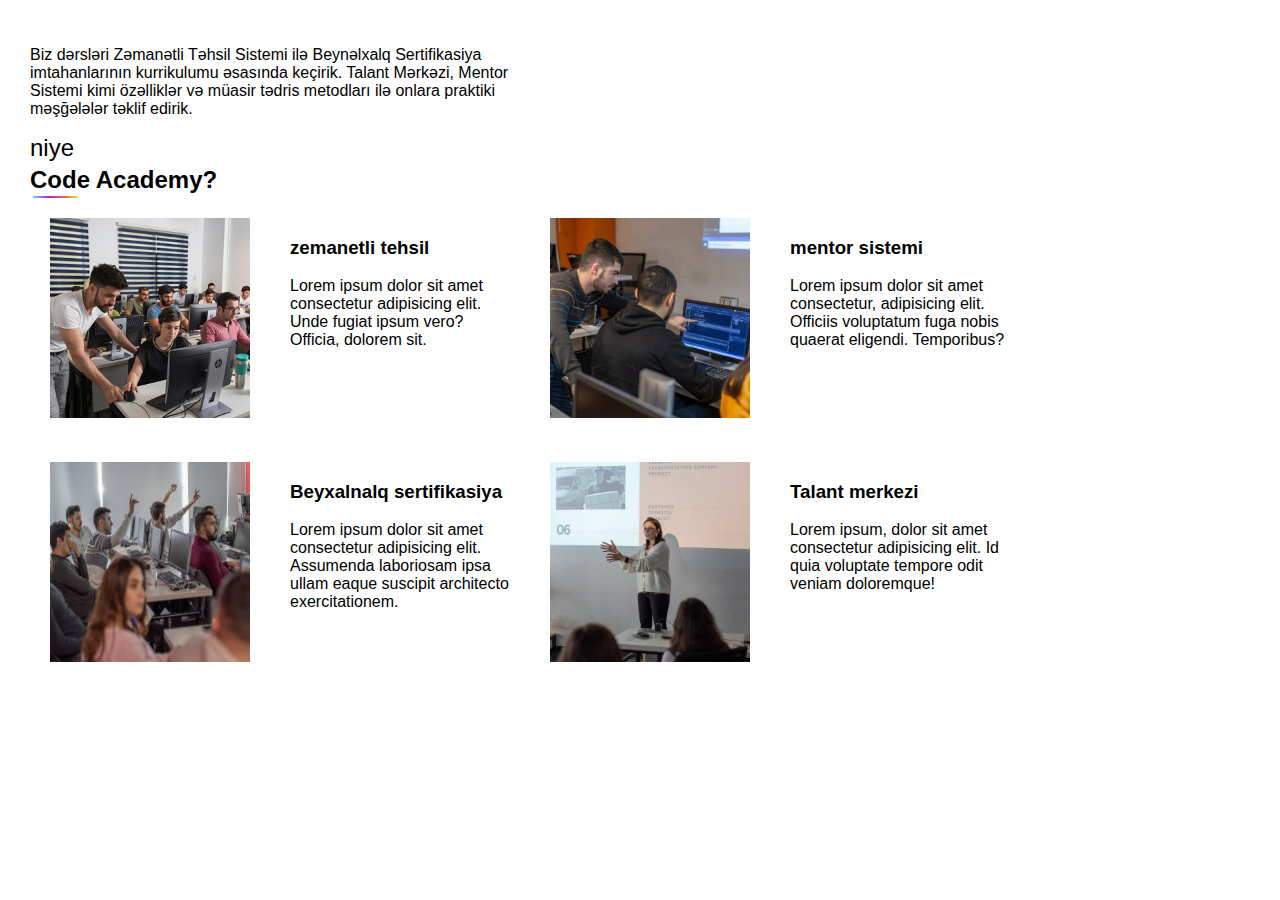
<file: HTML 10 Lesson/index.html>
<!DOCTYPE html>
<html lang="en">
<head>
    <meta charset="UTF-8">
    <meta http-equiv="X-UA-Compatible" content="IE=edge">
    <meta name="viewport" content="width=device-width, initial-scale=1.0">
    <link rel="stylesheet" href="assets/styles/styles.css">
    <title>niye code academy</title>
</head>
<body>
    <main class="flex-items">
        <div class="niye" >
            <div>
                <span>niye</span>
            <br>
            <h2 class="code">Code Academy?
            </h2>
            </div>
            <div><p>Biz dərsləri Zəmanətli Təhsil Sistemi ilə Beynəlxalq Sertifikasiya imtahanlarının kurrikulumu əsasında keçirik. Talant Mərkəzi, Mentor Sistemi kimi özəlliklər və müasir tədris metodları ilə onlara praktiki məşğələlər təklif edirik.</p></div>
        </div>
        <div>
            <div class="certification">
                <div><img src="assets/images/akademik-transkript-300x238.jpeg" width="200px" height="200px" alt=""></div>
                <div>
                    <h3>Beyxalnalq sertifikasiya</h3>
                    <p>Lorem ipsum dolor sit amet consectetur adipisicing elit. Assumenda laboriosam ipsa ullam eaque suscipit architecto exercitationem.</p>
                </div>
            </div>
            <div class="zemanet">
                
                <div><img src="assets/images/layihe-teqdimatlari-300x300.jpg" width="200px" height="200px" alt=""></div>
                <div>
                    <h3>Talant merkezi</h3>
                <p>Lorem ipsum, dolor sit amet consectetur adipisicing elit. Id quia voluptate tempore odit veniam doloremque!</p>
                </div>
            </div>
            <div class="talant">
                <div><img src="assets/images/mentor-sistemi-300x300.jpeg" width="200px" height="200px" alt=""></div>
                <div>
                    <h3>zemanetli tehsil</h3>
                    <p>Lorem ipsum dolor sit amet consectetur adipisicing elit. Unde fugiat ipsum vero? Officia, dolorem sit.</p>
                </div>
            </div>
            <div class="mentor">
                
                <div><img src="assets/images/praktiki-tedris-metodu-300x300.jpg" width="200px" height="200px" alt=""></div>
                <div>
                    <h3>mentor sistemi</h3>
                    <p>Lorem ipsum dolor sit amet consectetur, adipisicing elit. Officiis voluptatum fuga nobis quaerat eligendi. Temporibus?</p>
                </div>
            </div>
        </div>
        
    </main>
</body>
</html>
</file>
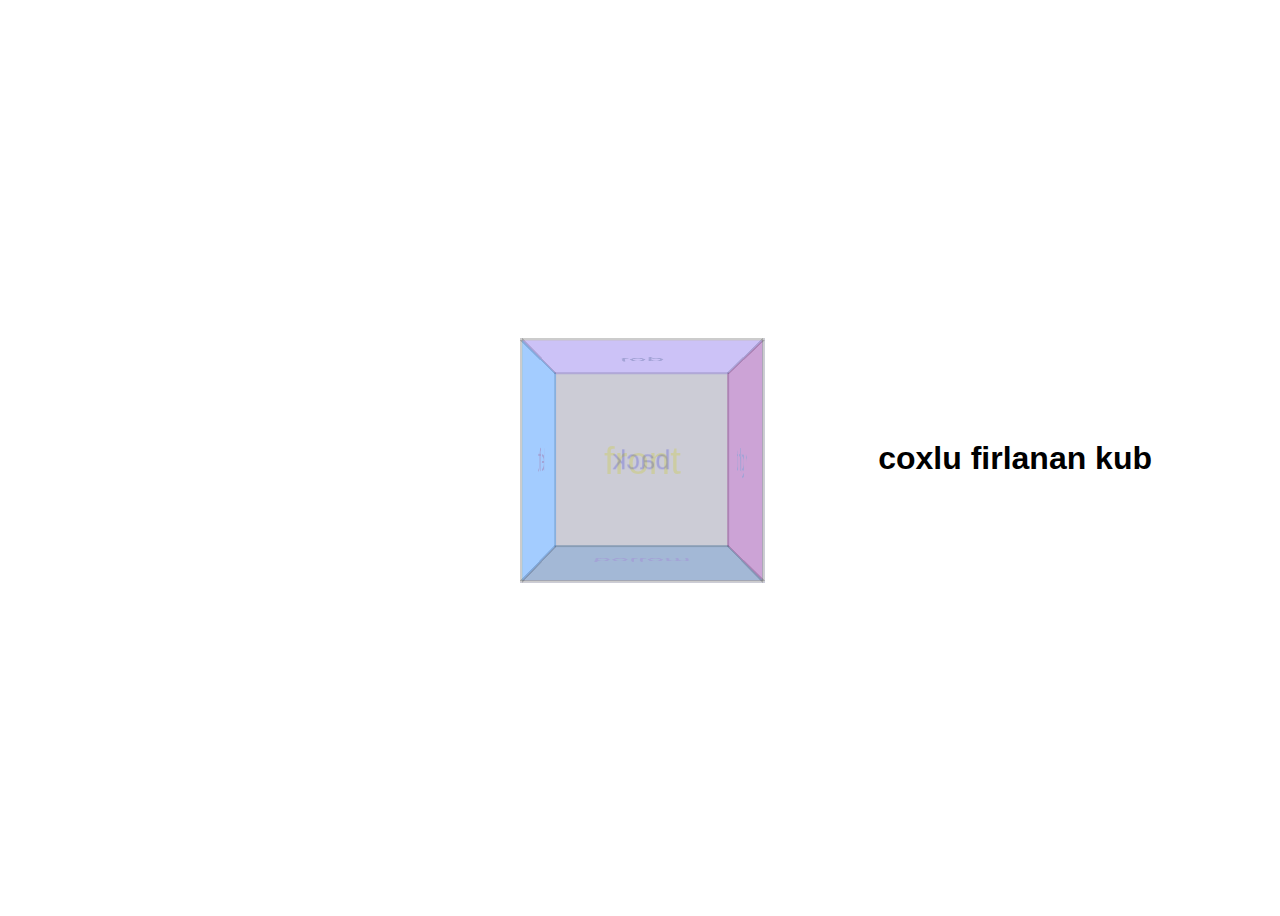
<file: HTML 10 Task/index.html>
<!DOCTYPE html>
<html lang="en">
<head>
    <meta charset="UTF-8">
    <meta http-equiv="X-UA-Compatible" content="IE=edge">
    <meta name="viewport" content="width=device-width, initial-scale=1.0">
    <link rel="stylesheet" href="assets/css/styles.css">
    <title>cube</title>
</head>
<body>
   <main>
    <div class="container">
        <div class="cube">
          <div class="faces front"><span>front</span></div>
          <div class="faces back"><span>back</span></div>
          <div class="faces right"><span>right</span></div>
          <div class="faces left"><span>left</span></div>
          <div class="faces top"><span>top</span></div>
          <div class="faces bottom"><span>bottom</span></div>
        </div>
      </div>
      <h2>coxlu firlanan kub</h2>
   </main>
</body>
</html>
</file>
<file: HTML 10 Lesson/assets/styles/styles.css>
* {
    font-family: Helvetica, sans-serif;
    
}
body{
    margin: 30px;
}
.code{
    width: fit-content;
}
.niye  span {
    font-size: 24px;
    font-family:Helvetica, sans-serif;
    
}
.niye {
    position: relative;
    width: 500px;
    order: 1;
}
.niye p {
    font-family: Arial, Helvetica, sans-serif;
}
.niye h2 {
    font: 36px;
    font-weight: bold;
    font-family:Helvetica, sans-serif;
    padding: 4px 0;
    margin: 0;
    position: relative;
}
.code::after {
    content:"";
    width: 45px;
    height: 2px;
    position: absolute;
    left: 3px;
    bottom: 0px;
    background: rgb(102,217,221);
    background: linear-gradient(90deg, rgba(102,217,221,1) 0%, rgba(174,42,208,1) 35%, rgba(233,99,80,1) 70%, rgba(218,244,23,1) 100%);
}
.certification {
    width: 500px;
    display: flex;
    justify-content: space-between;

}
.certification > div , .zemanet > div , .talant > div , .mentor > div{
    padding: 20px;
}
.zemanet,.talant,.mentor{
    display: flex;
    justify-content: space-between;
    width: 500px;
}
.flex-items > div{
    display: flex;
    flex-wrap: wrap-reverse;

}
</file>
<file: HTML 10 Task/assets/css/styles.css>
main {
    height: 100vh;
    display: flex;
    justify-content: center;
    align-items: center;
}
main > * {
    font-family: Impact, Haettenschweiler, 'Arial Narrow Bold', sans-serif;
    font-size: 32px;
    text-align: center;
}

.container {
    width: 200px;
    height: 200px;
    perspective: 600px;
    
  }
  
  .cube {
    width: 100%;
    height: 100%;
    position: relative;
    transform-style: preserve-3d;
    animation-name: rotate;
    animation-iteration-count: infinite;
  }
  @keyframes rotate {
    from {
    transform: rotateX(0deg) rotateY(0deg);
    -ms-transform: rotateX(0deg) rotateY(0deg);
    -webkit-transform: rotateX(0deg) rotateY(0deg);
    }
   to {
    transform: rotateX(360deg) rotateY(360deg);
    -ms-transform: rotateX(360deg) rotateY(360deg);
    -webkit-transform: rotateX(360deg) rotateY(360deg);
    }
   }
   @-webkit-keyframes rotate {
    from {
    transform: rotateX(0deg) rotateY(0deg);
    -ms-transform: rotateX(0deg) rotateY(0deg);
    -webkit-transform: rotateX(0deg) rotateY(0deg);
    }
   to {
    transform: rotateX(360deg) rotateY(360deg);
    -ms-transform: rotateX(360deg) rotateY(360deg);
    -webkit-transform: rotateX(360deg) rotateY(360deg);
    }
   }
   .cube {
    animation: rotate 2s infinite linear;
    -webkit-animation: rotate 2s infinite linear;
   }
  
  .faces {
    position: absolute;
    display: flex;
    justify-content: center;
    align-items: center;
    width: 200px;
    height: 200px;
    background-color: cyan;
    opacity: 0.2;
    border: 2px black solid;
  }
.front  { transform: rotateY(  0deg); 
background-color: blue;
}
.right  { transform: rotateY( 90deg); 
background-color: red;
}
.back   { transform: rotateY(180deg); 
background-color: yellow;
}
.left   { transform: rotateY(-90deg); 
background-color: cyan;
}
.top    { transform: rotateX( 90deg); 
background-color: pink;
}
.bottom { transform: rotateX(-90deg); 
background-color: green;
}
main > h2 {
    position: absolute;
    right: 10%;
}
.front  { transform: rotateY(  0deg) translateZ(100px); }
.right  { transform: rotateY( 90deg) translateZ(100px); }
.back   { transform: rotateY(180deg) translateZ(100px); }
.left   { transform: rotateY(-90deg) translateZ(100px); }
.top    { transform: rotateX( 90deg) translateZ(100px); }
.bottom { transform: rotateX(-90deg) translateZ(100px); }
</file>
